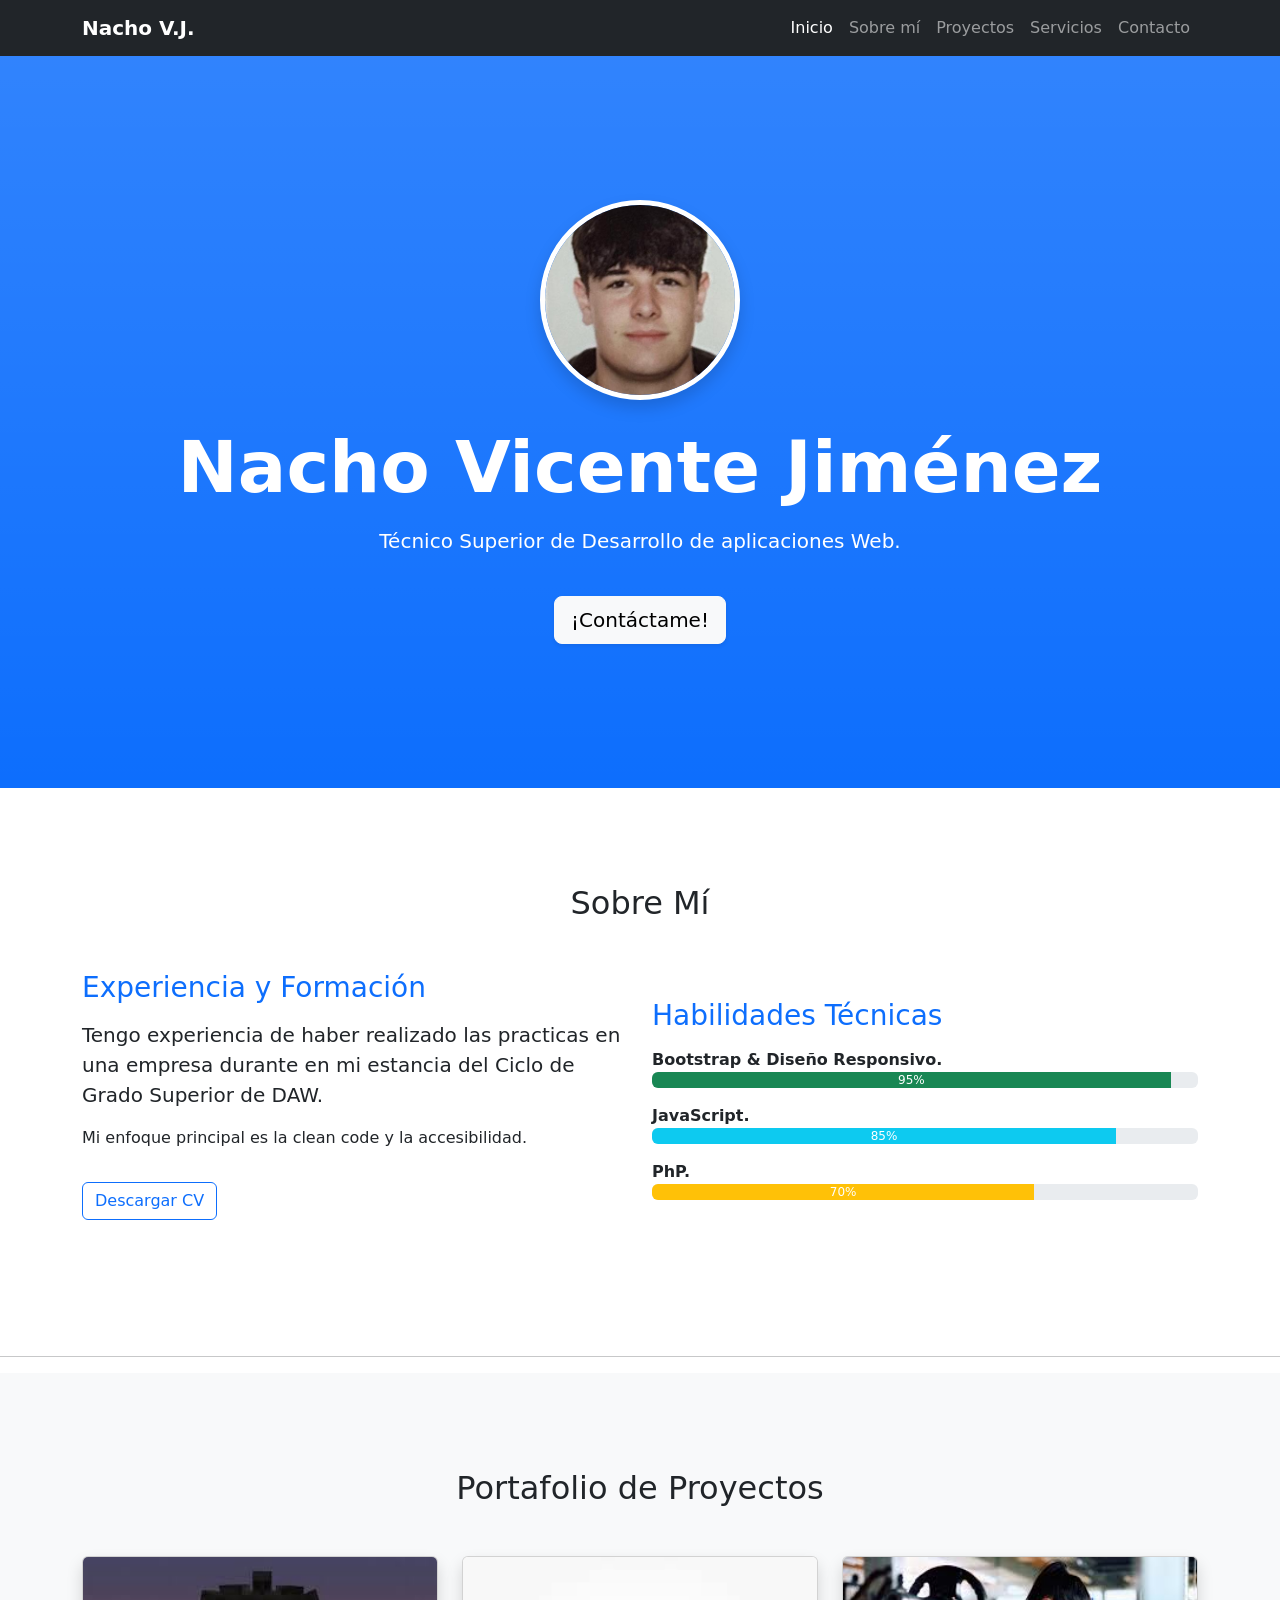
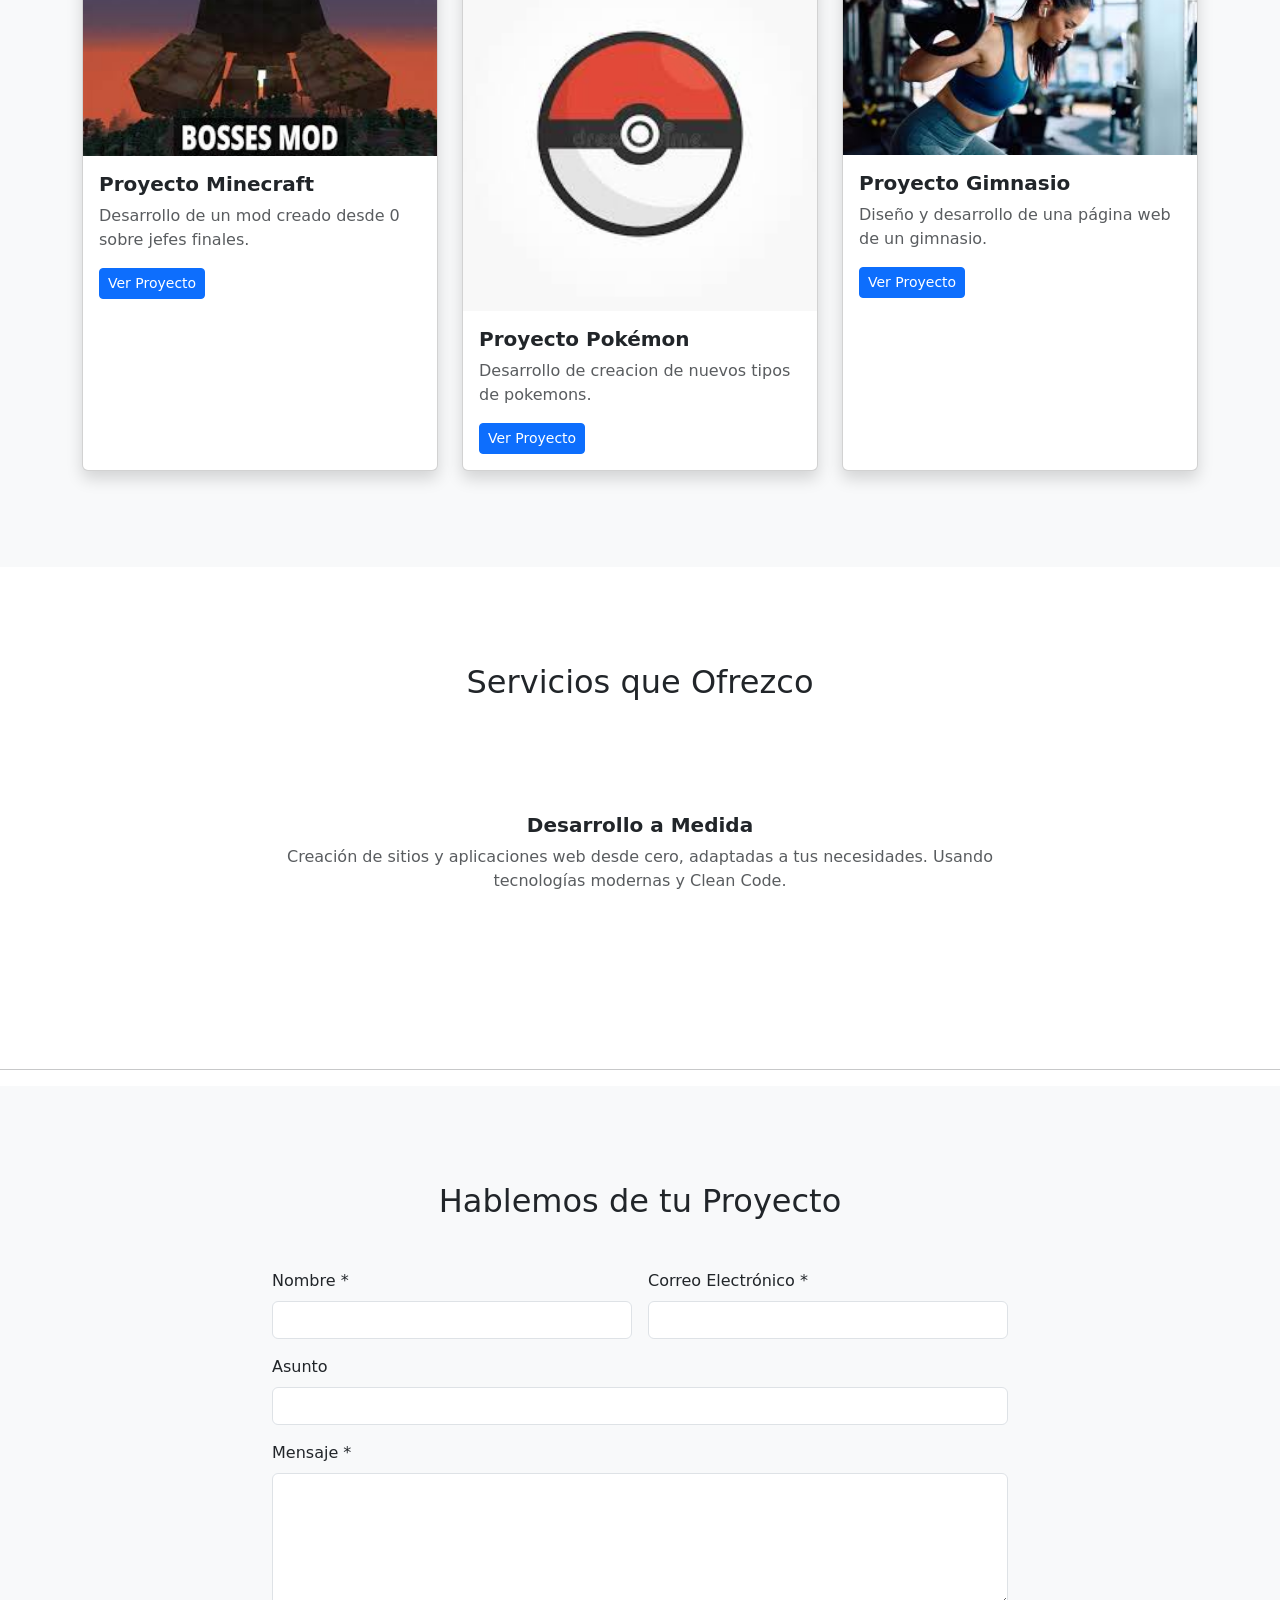
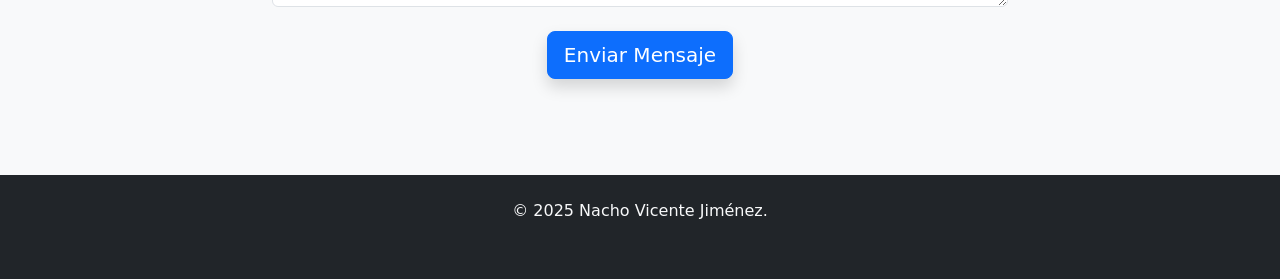
<file: index.html>
<!DOCTYPE html>
<html lang="es">
<head>
    <meta charset="UTF-8">
    <meta name="viewport" content="width=device-width, initial-scale=1.0">
    <title>Portafolio Personal - Nacho Vicente Jiménez</title>
    
    <link rel="stylesheet" href="bootstrap-5.3.8-dist/bootstrap-5.3.8-dist/css/bootstrap.css">
    <link href="https://unpkg.com/aos@2.3.1/dist/aos.css" rel="stylesheet">
    <link rel="stylesheet" href="style.css">
    <script src="script.js"></script>
</head>
<body>

    <nav class="navbar navbar-expand-lg navbar-dark bg-dark sticky-top" data-bs-theme="dark">
        <div class="container">
            <a class="navbar-brand" href="#inicio">
                <span class="fw-bold">Nacho V.J.</span> 
            </a>
            
            <button class="navbar-toggler" type="button" data-bs-toggle="collapse" data-bs-target="#menuPrincipal" aria-controls="menuPrincipal" aria-expanded="false" aria-label="Toggle navigation">
                <span class="navbar-toggler-icon"></span>
            </button>
            <div class="collapse navbar-collapse" id="menuPrincipal">
                <ul class="navbar-nav ms-auto">
                    <li class="nav-item"><a class="nav-link active" href="#inicio">Inicio</a></li>
                    <li class="nav-item"><a class="nav-link" href="#sobreMi">Sobre mí</a></li>
                    <li class="nav-item"><a class="nav-link" href="#proyectos">Proyectos</a></li>
                    <li class="nav-item"><a class="nav-link" href="#servicios">Servicios</a></li>
                    <li class="nav-item"><a class="nav-link" href="#contacto">Contacto</a></li>
                </ul>
            </div>
        </div>
    </nav>

    <header id="inicio" class="section-padding bg-primary bg-gradient text-white text-center" data-aos="fade-down">
        <div class="container-fluid py-5">
            <img src="img/MiFoto.jpeg" class="img-fluid rounded-circle mb-4 border border-white border-5 shadow" style="width: 200px; height: 200px; object-fit: cover;" alt="Tu Foto" data-aos="zoom-in" data-aos-delay="200">
            
            <h1 class="display-2 fw-bold" data-aos="fade-up" data-aos-delay="400">Nacho Vicente Jiménez</h1>
            <p class="lead mt-3" data-aos="fade-up" data-aos-delay="500">Técnico Superior de Desarrollo de aplicaciones Web.</p>
            <a href="#contacto" class="btn btn-light btn-lg mt-4 shadow-sm" data-aos="fade-up" data-aos-delay="600">¡Contáctame!</a>
        </div>
    </header>

    <section id="sobreMi" class="section-padding container">
        <h2 class="text-center mb-5 text-dark fw-light" data-aos="fade-up">Sobre Mí</h2>
        <div class="row align-items-center">
            
            <div class="col-lg-6 mb-4" data-aos="fade-right">
                <h3 class="mb-3 text-primary">Experiencia y Formación</h3>
                <p class="lead">Tengo experiencia de haber realizado las practicas en una empresa durante en mi estancia del Ciclo de Grado Superior de DAW.</p>
                <p>Mi enfoque principal es la clean code y la accesibilidad.</p>
                <a href="img/cv.jpg" class="btn btn-outline-primary mt-3">Descargar CV</a>
            </div>

            <div class="col-lg-6" data-aos="fade-left">
                <h3 class="mb-3 text-primary">Habilidades Técnicas</h3>
                
                <div class="mb-3" data-aos="fade-left" data-aos-delay="100">
                    <span class="fw-bold">Bootstrap & Diseño Responsivo.</span>
                    <div class="progress" role="progressbar" aria-valuenow="95" aria-valuemin="0" aria-valuemax="100">
                        <div class="progress-bar bg-success" style="width: 95%">95%</div>
                    </div>
                </div>

                <div class="mb-3" data-aos="fade-left" data-aos-delay="200">
                    <span class="fw-bold">JavaScript.</span>
                    <div class="progress" role="progressbar" aria-valuenow="85" aria-valuemin="0" aria-valuemax="100">
                        <div class="progress-bar bg-info" style="width: 85%">85%</div>
                    </div>
                </div>
                
                <div class="mb-3" data-aos="fade-left" data-aos-delay="300">
                    <span class="fw-bold">PhP.</span>
                    <div class="progress" role="progressbar" aria-valuenow="70" aria-valuemin="0" aria-valuemax="100">
                        <div class="progress-bar bg-warning" style="width: 70%">70%</div>
                    </div>
                </div>
            </div>
        </div>
    </section>
    
    <hr>

    <section id="proyectos" class="section-padding bg-light">
        <div class="container">
            <h2 class="text-center mb-5 text-dark fw-light" data-aos="fade-up">Portafolio de Proyectos</h2>
            
            <div class="row row-cols-1 row-cols-md-2 row-cols-lg-3 g-4">
                
                <div class="col" data-aos="fade-up">
                    <div class="card shadow h-100">
                        <img src="img/minecraft.jpg" class="card-img-top" alt="Proyecto Minecraft">
                        <div class="card-body">
                            <h5 class="card-title fw-bold">Proyecto Minecraft</h5>
                            <p class="card-text text-muted">Desarrollo de un mod creado desde 0 sobre jefes finales.</p>
                            <a href="#" class="btn btn-primary btn-sm">Ver Proyecto <i class="fas fa-external-link-alt"></i></a>
                        </div>
                    </div>
                </div>

                <div class="col" data-aos="fade-up" data-aos-delay="100">
                    <div class="card shadow h-100">
                        <img src="img/pokemon.jpg" class="card-img-top" alt="Proyecto Pokémon">
                        <div class="card-body">
                            <h5 class="card-title fw-bold">Proyecto Pokémon</h5>
                            <p class="card-text text-muted">Desarrollo de creacion de nuevos tipos de pokemons.</p>
                            <a href="#" class="btn btn-primary btn-sm">Ver Proyecto <i class="fas fa-external-link-alt"></i></a>
                        </div>
                    </div>
                </div>
                
                <div class="col" data-aos="fade-up" data-aos-delay="200">
                    <div class="card shadow h-100">
                        <img src="img/gimnasio.jpg" class="card-img-top" alt="Proyecto Gimnasio">
                        <div class="card-body">
                            <h5 class="card-title fw-bold">Proyecto Gimnasio</h5>
                            <p class="card-text text-muted">Diseño y desarrollo de una página web de un gimnasio.</p>
                            <a href="#" class="btn btn-primary btn-sm">Ver Proyecto <i class="fas fa-external-link-alt"></i></a>
                        </div>
                    </div>
                </div>
                
            </div>
        </div>
    </section>

    <section id="servicios" class="section-padding container">
        <h2 class="text-center mb-5 text-dark fw-light" data-aos="fade-up">Servicios que Ofrezco</h2>

        <div id="serviciosCarousel" class="carousel slide" data-bs-ride="carousel" data-aos="fade-up" data-aos-delay="200">
            <div class="carousel-inner text-center py-5">
                
                <div class="carousel-item active">
                    <i class="fas fa-laptop-code fa-5x text-primary mb-3"></i>
                    <h5 class="fw-bold mt-3">Desarrollo a Medida</h5>
                    <p class="text-muted col-md-8 mx-auto">Creación de sitios y aplicaciones web desde cero, adaptadas a tus necesidades. Usando tecnologías modernas y Clean Code.</p>
                </div>

                <div class="carousel-item">
                    <i class="fas fa-palette fa-5x text-primary mb-3"></i>
                    <h5 class="fw-bold mt-3">Diseño UX/UI</h5>
                    <p class="text-muted col-md-8 mx-auto">Diseño de interfaces centrado en la experiencia del usuario, la accesibilidad y la optimización de la conversión.</p>
                </div>

                <div class="carousel-item">
                    <i class="fas fa-wrench fa-5x text-primary mb-3"></i>
                    <h5 class="fw-bold mt-3">Mantenimiento Web</h5>
                    <p class="text-muted col-md-8 mx-auto">Actualizaciones constantes, optimización de velocidad y soporte técnico para mantener tu plataforma al día.</p>
                </div>
                
            </div>
            <button class="carousel-control-prev" type="button" data-bs-target="#serviciosCarousel" data-bs-slide="prev">
                <span class="carousel-control-prev-icon" aria-hidden="true"></span>
                <span class="visually-hidden">Anterior</span>
            </button>
            <button class="carousel-control-next" type="button" data-bs-target="#serviciosCarousel" data-bs-slide="next">
                <span class="carousel-control-next-icon" aria-hidden="true"></span>
                <span class="visually-hidden">Siguiente</span>
            </button>
        </div>
    </section>

    <hr>
    
    <section id="contacto" class="section-padding bg-light">
        <div class="container">
            <h2 class="text-center mb-5 text-dark fw-light" data-aos="fade-up">Hablemos de tu Proyecto</h2>
            
            <div class="row justify-content-center">
                <div class="col-lg-8" data-aos="slide-up">
                    <form class="row g-3 needs-validation" action="procesarFormulario.php" method="POST" novalidate>
                        
                        <div class="col-md-6">
                            <label for="entradaNombre" class="form-label">Nombre *</label>
                            <input type="text" class="form-control" id="entradaNombre" name="entradaNombre" required>
                            <div class="invalid-feedback">
                                Por favor, ingresa tu nombre.
                            </div>
                        </div>
                        
                        <div class="col-md-6">
                            <label for="entradaCorreo" class="form-label">Correo Electrónico *</label>
                            <input type="email" class="form-control" id="entradaCorreo" name="entradaCorreo" required>
                            <div class="invalid-feedback">
                                Por favor, ingresa un correo electrónico válido.
                            </div>
                        </div>
                        
                        <div class="col-12">
                            <label for="entradaAsunto" class="form-label">Asunto</label>
                            <input type="text" class="form-control" id="entradaAsunto" name="entradaAsunto">
                        </div>

                        <div class="col-12">
                            <label for="entradaMensaje" class="form-label">Mensaje *</label>
                            <textarea class="form-control" id="entradaMensaje" name="entradaMensaje" rows="5" required></textarea>
                            <div class="invalid-feedback">
                                Por favor, escribe tu mensaje.
                            </div>
                        </div>
                        
                        <div class="col-12 text-center mt-4">
                            <button class="btn btn-primary btn-lg shadow" type="submit">Enviar Mensaje</button>
                        </div>
                    </form>
                </div>
            </div>
        </div>
    </section>

    <footer class="bg-dark text-light py-4" data-aos="fade-up">
        <div class="container text-center">
            <p class="mb-2">&copy; 2025 Nacho Vicente Jiménez.</p>
            <div>
                <a href="#" class="text-light mx-2" aria-label="LinkedIn"><i class="fab fa-linkedin fa-2x"></i></a>
                <a href="#" class="text-light mx-2" aria-label="GitHub"><i class="fab fa-github fa-2x"></i></a>
                <a href="#" class="text-light mx-2" aria-label="Twitter"><i class="fab fa-twitter fa-2x"></i></a>
            </div>
        </div>
    </footer>
    
    <script src="https://cdn.jsdelivr.net/npm/bootstrap@5.3.3/dist/js/bootstrap.bundle.min.js" integrity="sha384-YvpcrYf0tY3lHB60NNkmXc5s9fDVZLESaAA55NDzOxhy9GkcIdslK1eN7N6jIeHz" crossorigin="anonymous"></script>
    <script src="https://unpkg.com/aos@2.3.1/dist/aos.js"></script>
    
    <script>
        AOS.init({
            duration: 800, 
            once: true, 
        });
    </script>
</body>
</html>
</file>
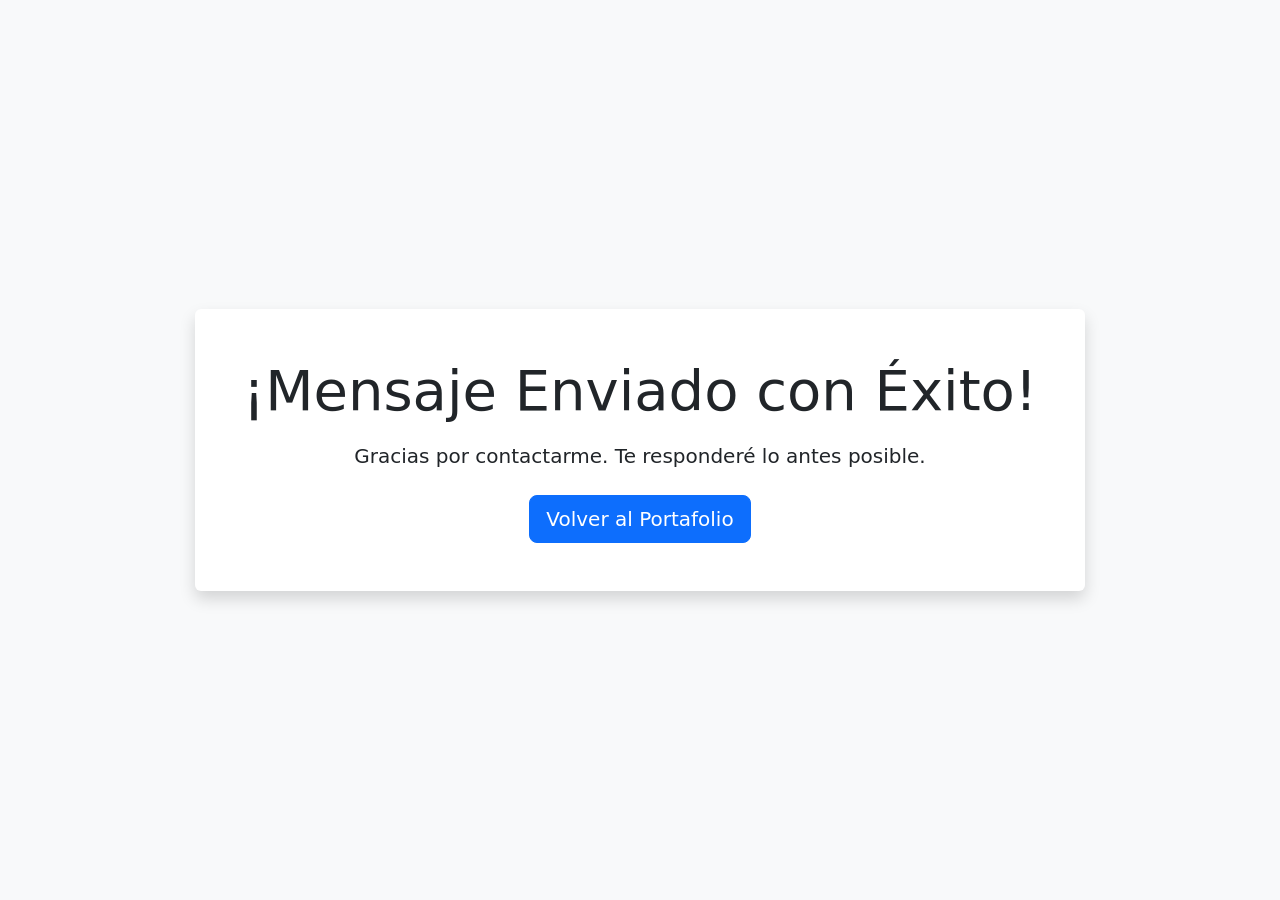
<file: confirmacion.html>
<!DOCTYPE html>
<html lang="es">
<head>
    <meta charset="UTF-8">
    <meta name="viewport" content="width=device-width, initial-scale=1.0">
    <title>Mensaje Enviado - Nacho Vicente Jiménez</title>
    <link rel="stylesheet" href="bootstrap-5.3.8-dist/bootstrap-5.3.8-dist/css/bootstrap.css">
    <link rel="stylesheet" href="style.css">
</head>
<body class="bg-light d-flex align-items-center justify-content-center" style="height: 100vh;">
    
    <div class="text-center p-5 bg-white shadow rounded" data-aos="zoom-in">
        <i class="fas fa-check-circle text-success mb-4" style="font-size: 4rem;"></i>
        <h1 class="display-4 mb-3">¡Mensaje Enviado con Éxito!</h1>
        <p class="lead mb-4">Gracias por contactarme. Te responderé lo antes posible.</p>
        <a href="index.html" class="btn btn-primary btn-lg">Volver al Portafolio</a>
    </div>

</body>
</html>
</file>
<file: style.css>
.section-padding {
    padding-top: 6rem;
    padding-bottom: 6rem;
}

.rounded-circle.shadow {
    box-shadow: 0 0 0 10px rgba(255, 255, 255, 0.2);
}

.card:hover {
    transform: translateY(-5px);
    transition: transform 0.3s ease-in-out;
}
</file>
